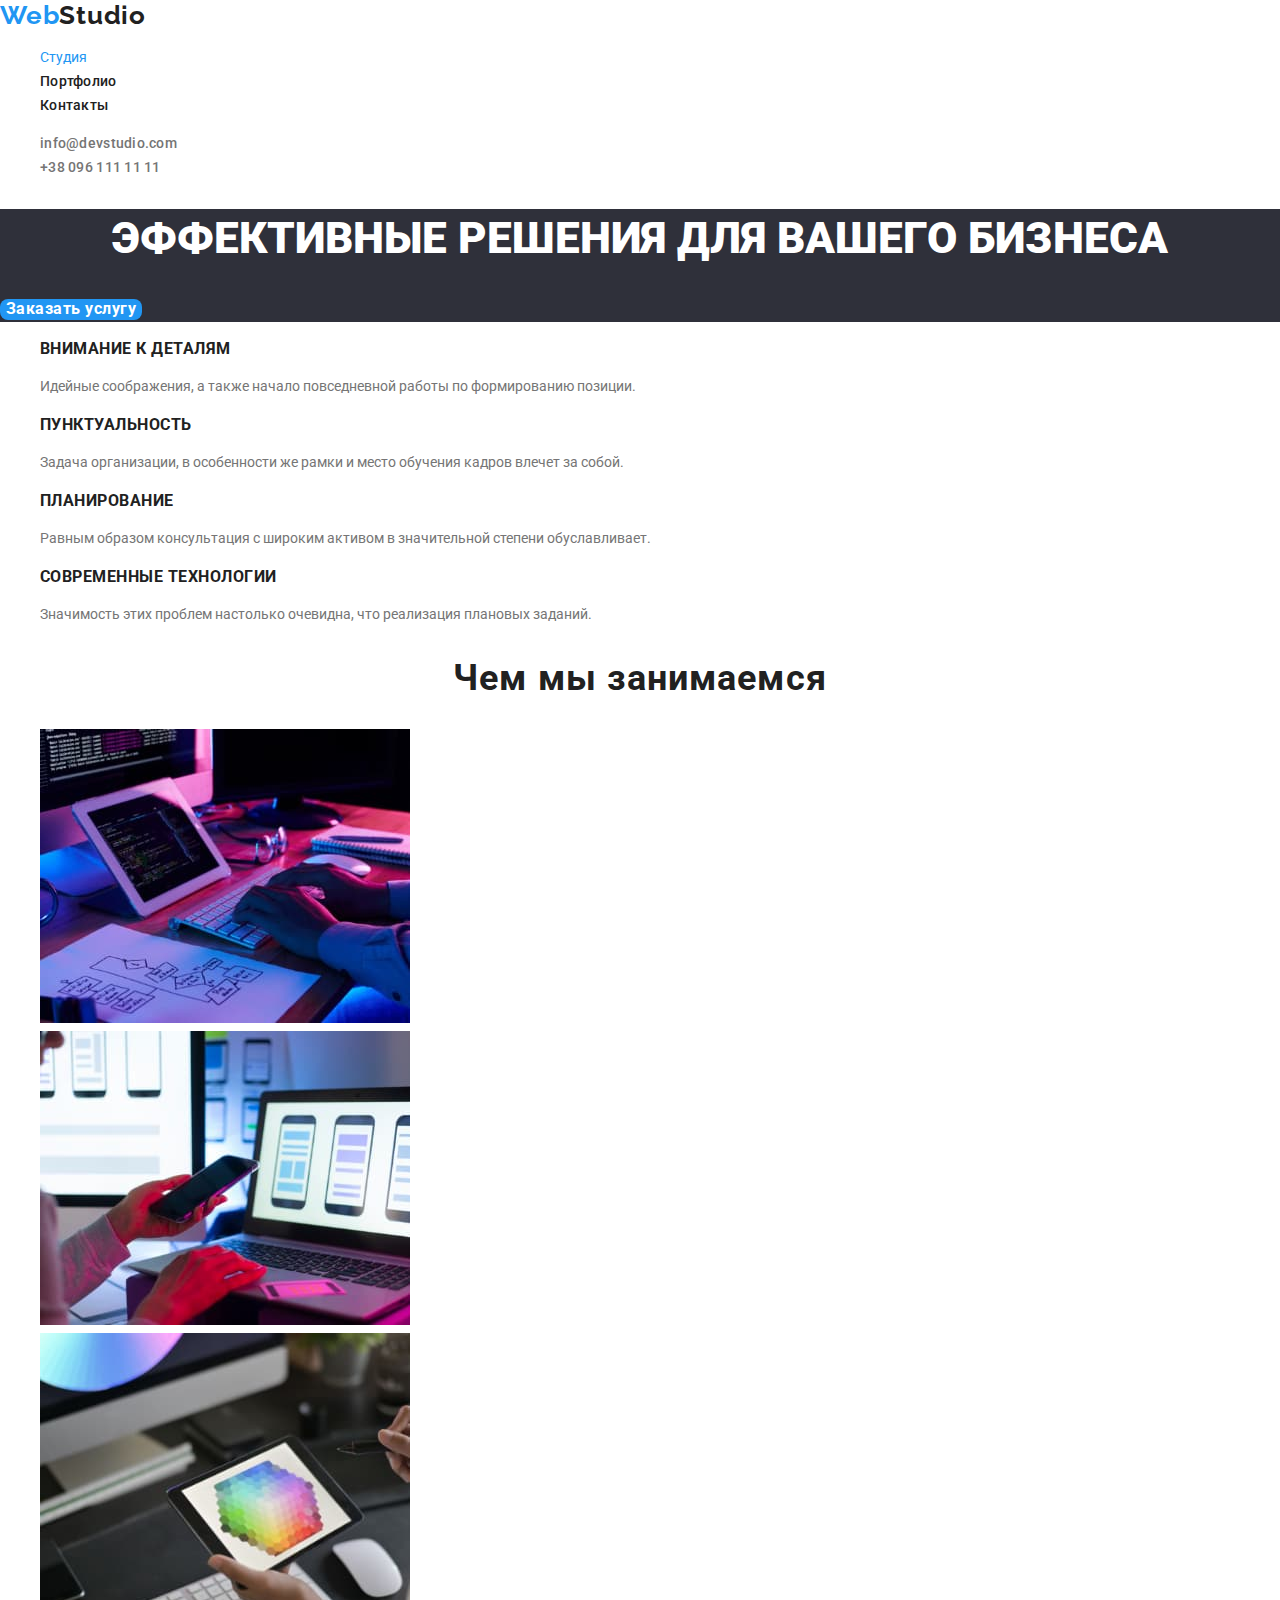
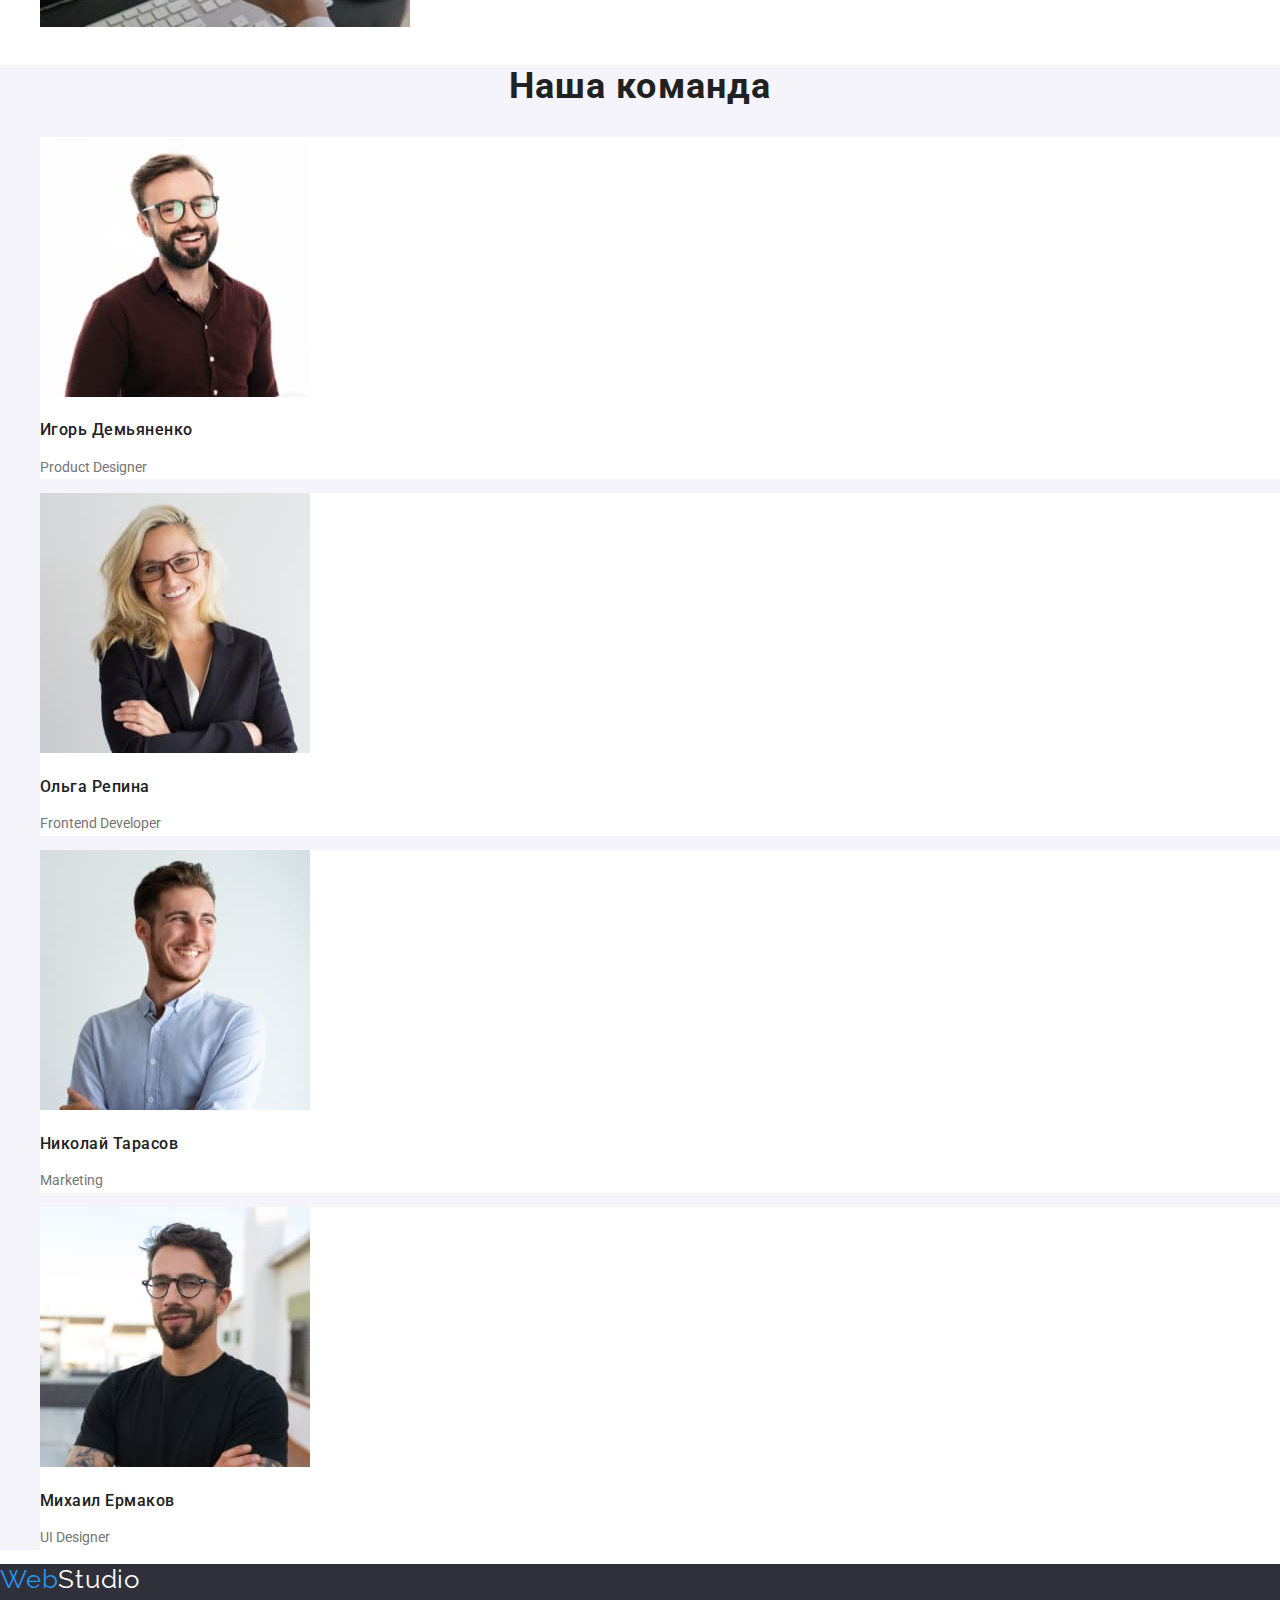
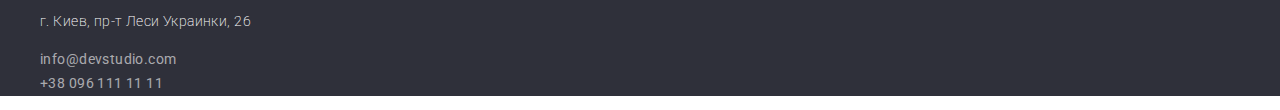
<file: index.html>
<!DOCTYPE html>
<html lang="ru">
<head>
    <meta charset="UTF-8">
    <meta http-equiv="X-UA-Compatible" content="IE=edge">
    <meta name="viewport" content="width=device-width, initial-scale=1.0">
    <title>Document</title>
    <link rel="stylesheet" href="https://cdnjs.cloudflare.com/ajax/libs/modern-normalize/1.0.0/modern-normalize.min.css"/>
    <link rel="preconnect" href="https://fonts.googleapis.com">
    <link rel="preconnect" href="https://fonts.gstatic.com" crossorigin>
    <link href="https://fonts.googleapis.com/css2?family=Raleway:wght@700&family=Roboto:wght@400;500;700;900&display=swap"
        rel="stylesheet">
    <link rel="stylesheet" href="./css/styles.css"/>
</head>
<body>

    <!--Шапка-->
  <header>
    <nav>
        <a href="WebStudio" class="logo"><span class="logo-text-blue">Web</span>Studio</a>
    <ul class="site-nav list">
        <li><a href="" class="link-current">Студия</a></li>
        <li><a href="./portfolio.html" class="link">Портфолио</a></li>
        <li><a href="" class="link">Контакты</a></li>
    </ul>
    </nav>
    <ul class="auth-nav list">
        <li><a href="mailto:info@devstudio.com" class="link">info@devstudio.com</a></li>
        <li><a href="tel:+380961111111" class="link">+38 096 111 11 11</a></li>
    </ul>

  </header> 
 <main>
     
 <!--Главное фото-->
     <section class="hero">
         <h1 class="hero-title">Эффективные решения для вашего бизнеса</h1>
         <button type="button" class="button primary">Заказать услугу</button>
     </section>


 <section class="section">
    <h2 class="visually-hidden">feature</h2>
     <ul class="feature-list  list">
<li>
    <h3 class="title-text">Внимание к деталям</h3>
    <p>Идейные соображения, а также начало повседневной работы по формированию позиции.</p>

</li>
<li>
    <h3 class="title-text">Пунктуальность</h3>
    <p>Задача организации, в особенности же рамки и место обучения кадров влечет за собой.</p>
</li>
<li>
    <h3 class="title-text">Планирование</h3>
    <p>Равным образом консультация с широким активом в значительной степени обуславливает.</p>
</li>
<li>
    <h3 class="title-text">Современные технологии</h3>
    <p>Значимость этих проблем настолько очевидна, что реализация плановых заданий.</p>
</li>
     </ul>
     
</section>

<!--чем мы занимаемся-->
<section class="section">
<h2 class="section-title">Чем мы занимаемся</h2>
<ul class="list">
    <li>
        <img src="./images/box1.jpg" alt="работа с одной клавиатуры на ПК и планшете" width="370">
    </li>
    <li>
        <img src="./images/box2.jpg" alt="синхронизация телефона и ноутбука" width="370">
    </li>
    <li>
        <img src="./images/box3.jpg" alt="изображение на планшете" width="370">
    </li>
</ul>

</section>

<!--features-->
<section class="section-our-team">
    <h2 class="section-title">Наша команда</h2>
    <ul class="list">
    <li class="img">
        <img src="./images/imgигорь.jpg" alt="фото человека" width="270">
        <h3 class="img our-team-name">Игорь Демьяненко</h3>
        <p class="img hero-text" lang="en">Product Designer</p>
    </li>
    <li class="img">
        <img src="./images/img(1).jpg" alt="фото человека" width="270">
        <h3 class="our-team-name">Ольга Репина</h3>
        <p class="hero-text" lang="en">Frontend Developer</p>
    </li>
    <li class="img">
        <img src="./images/img(2).jpg" alt="фото человека" width="270">
        <h3 class="our-team-name">Николай Тарасов</h3>
        <p class="hero-text" lang="en">Marketing</p>
    </li>
    <li class="img">
        <img src="./images/img(3).jpg" alt="фото человека" width="270">
        <h3 class="our-team-name">Михаил Ермаков</h3>
        <p class="hero-text" lang="en">UI Designer</p>
    </li>
    </ul>
</section>
</main>
<!--footer-->

<footer class="footer">
<!--adres-->
<a href="WebStudio" class="logo-text-blue">Web<span class="logo-text-white">Studio</span></a>
     <address class="adress">
            <ul class="list">
                <li><p>г. Киев, пр-т Леси Украинки, 26</p></li>
                <li><a href="mailto:info@devstudio.com" class="link">info@devstudio.com</a></li>
                <li><a href="tel:+380961111111" class="link">+38 096 111 11 11</a></li>
            </ul>
    </address>
        
   
</footer>
</body>
</html>
</file>
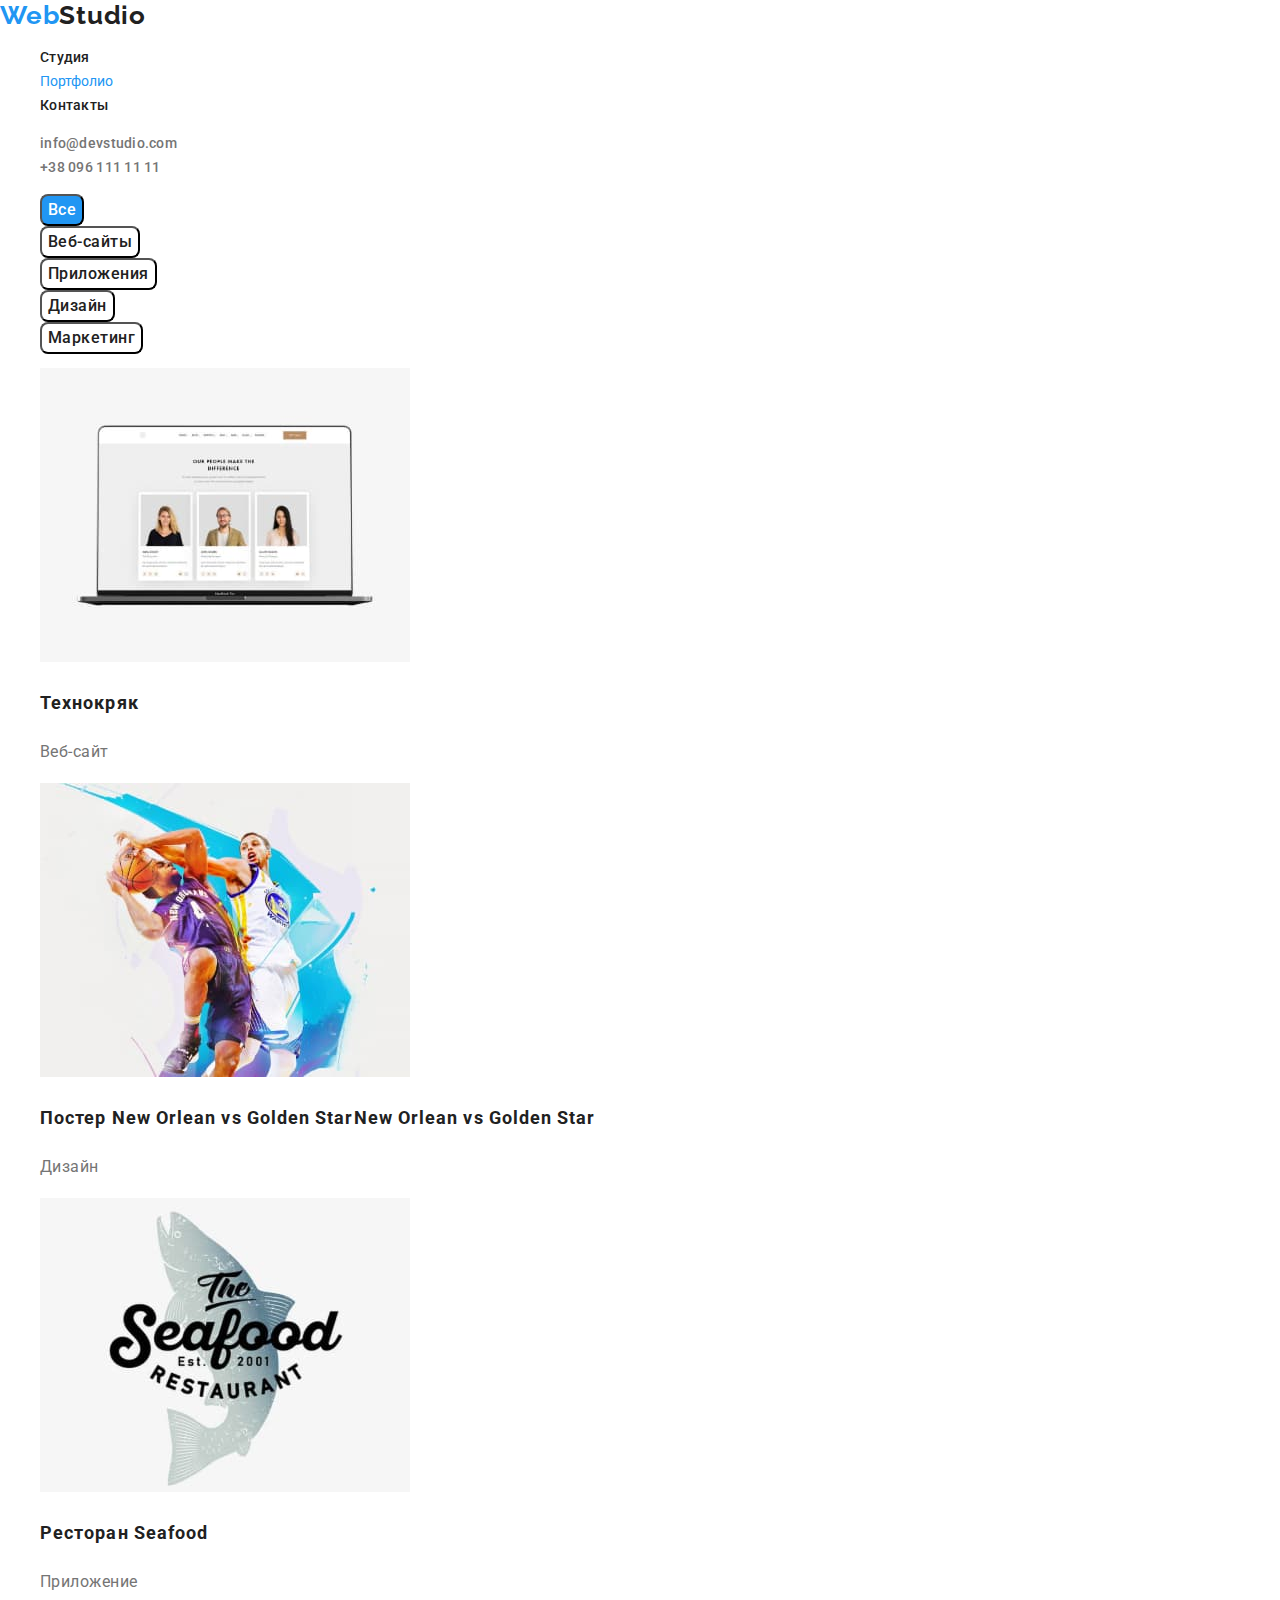
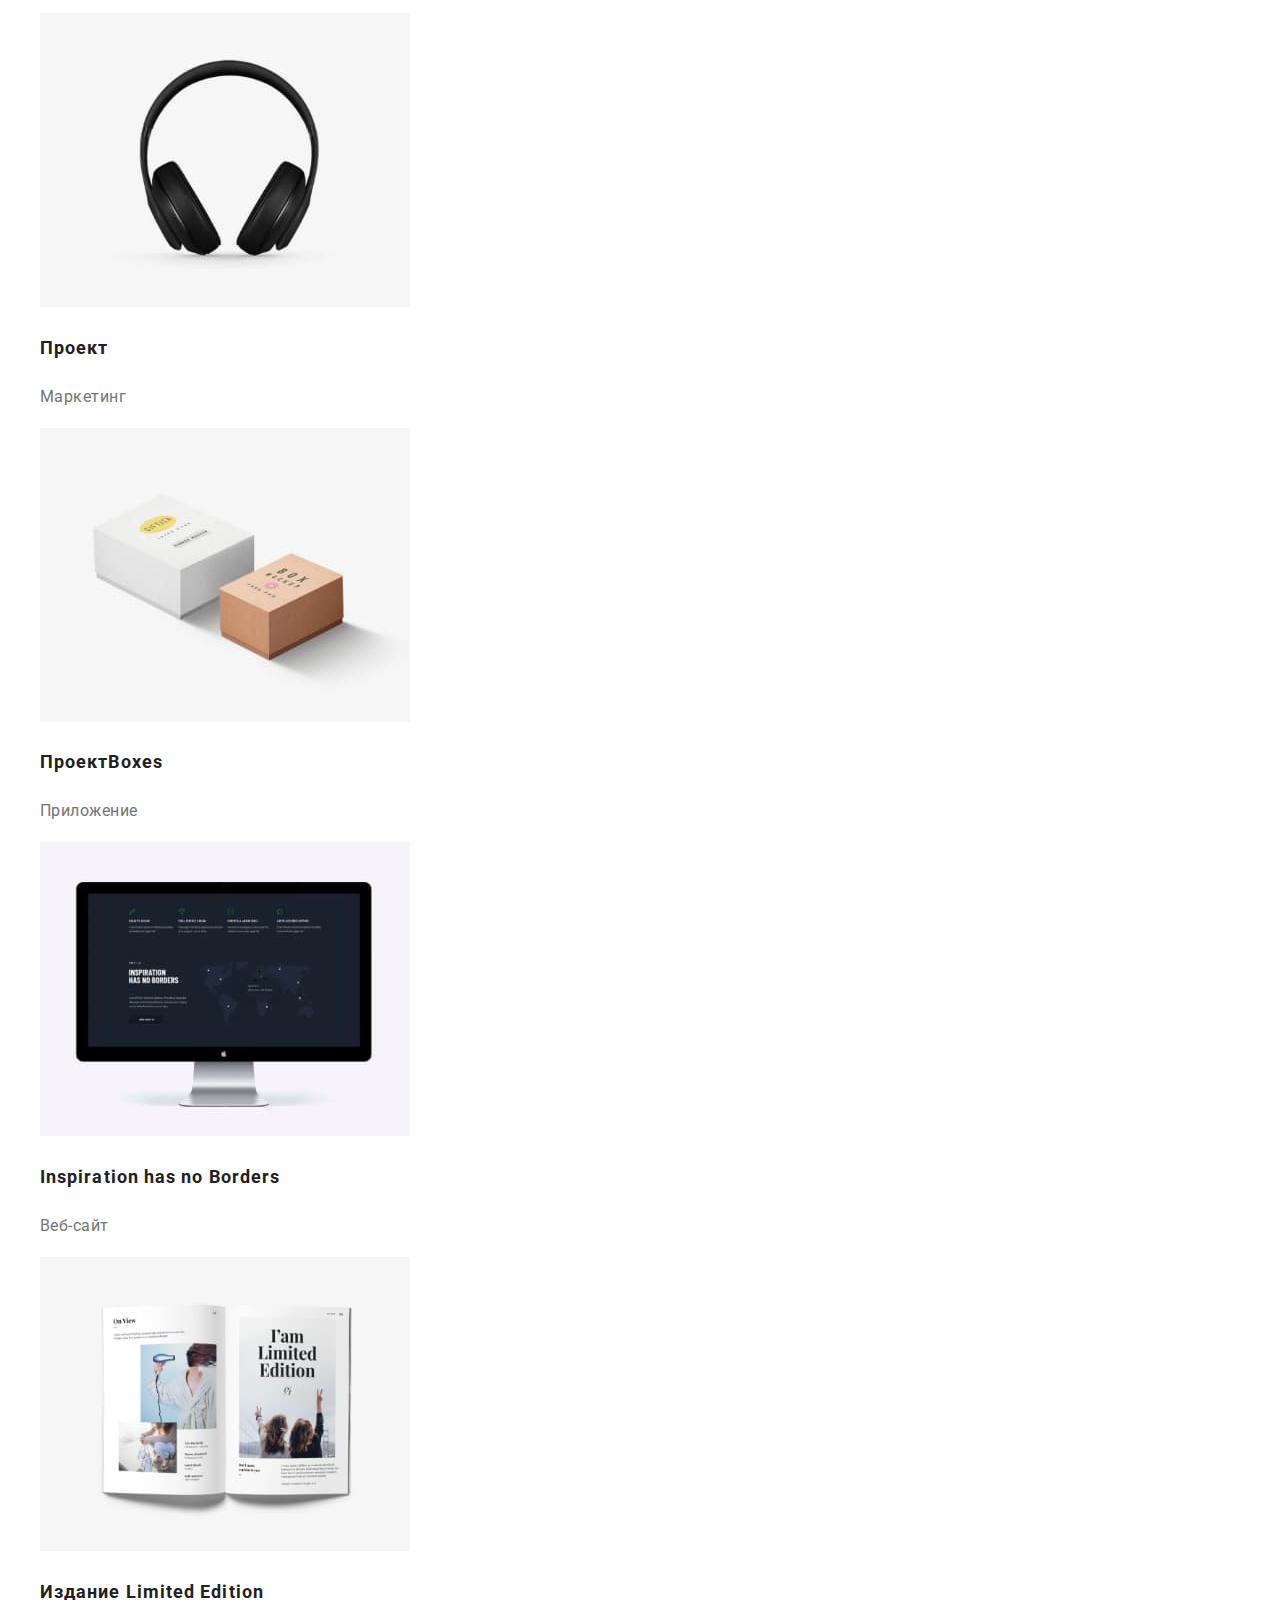
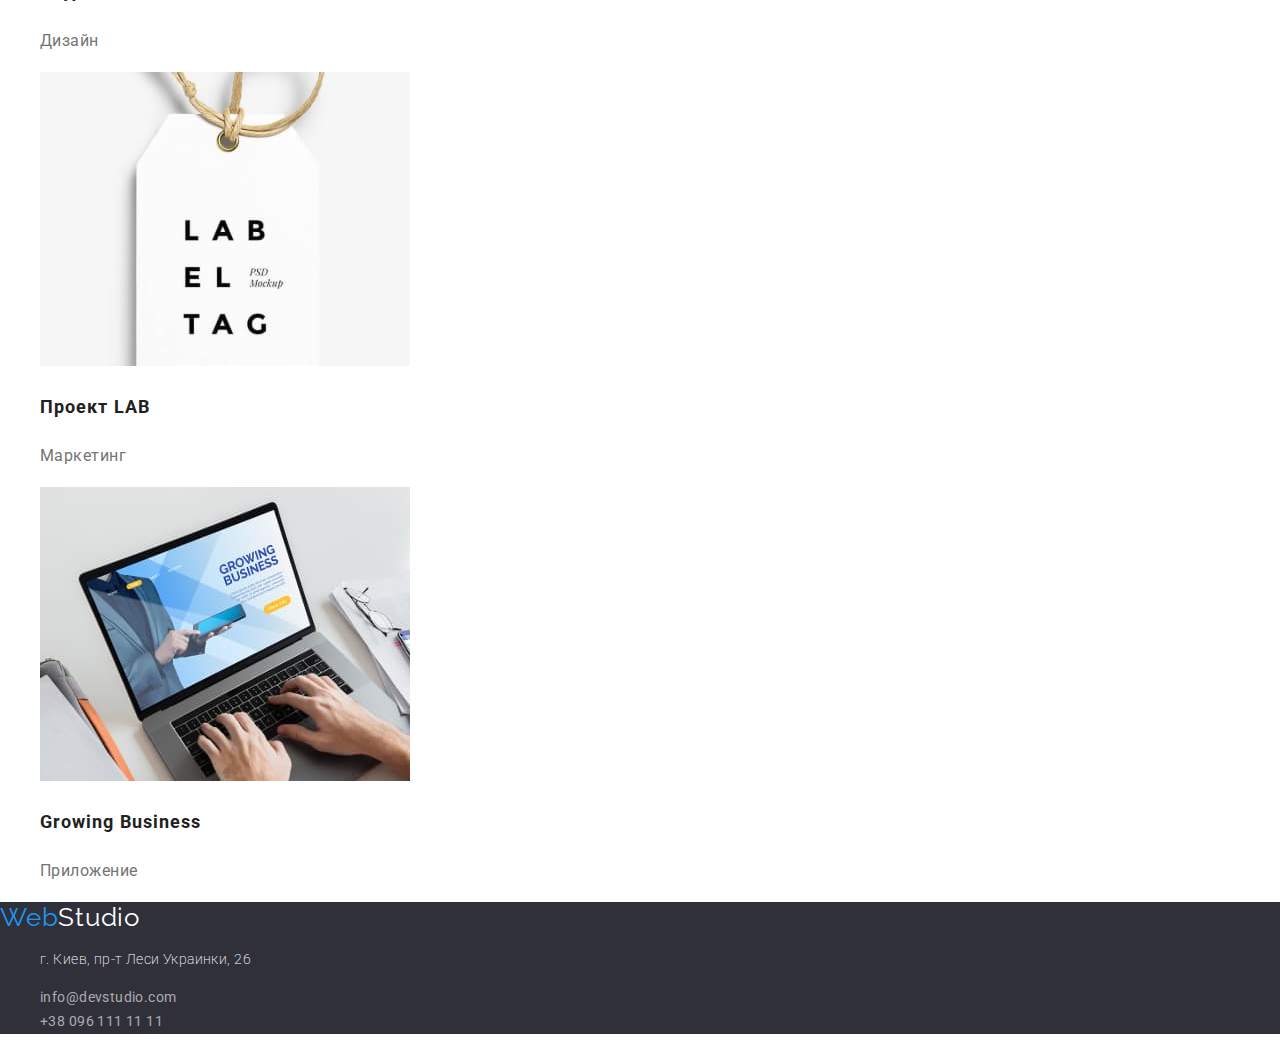
<file: portfolio.html>
<!DOCTYPE html>
<html lang="ru">
<head>
    <meta charset="UTF-8">
    <meta http-equiv="X-UA-Compatible" content="IE=edge">
    <meta name="viewport" content="width=device-width, initial-scale=1.0">
    <title>Document</title>
    <link rel="stylesheet" href="https://cdnjs.cloudflare.com/ajax/libs/modern-normalize/1.0.0/modern-normalize.min.css" />
    <link rel="preconnect" href="https://fonts.googleapis.com">
    <link rel="preconnect" href="https://fonts.gstatic.com" crossorigin>
    <link href="https://fonts.googleapis.com/css2?family=Raleway:wght@700&family=Roboto:wght@400;500;700;900&display=swap"
        rel="stylesheet">
    <link rel="stylesheet" href="./css/styles.css"/>
</head>
<body>
    
    <!--Шапка-->
    <header>
        <nav>
            <a href="WebStudio" class="logo"><span class="logo-text-blue">Web</span>Studio</a>
            <ul class="site-nav list">
                <li><a href="index.html" class="link">Студия</a></li>
                <li><a href="./portfolio.html" class="link-current">Портфолио</a></li>
                <li><a href="" class="link">Контакты</a></li>
            </ul>
        </nav>
        <ul class="auth-nav list">
            <li><a href="mailto:info@devstudio.com" class="link">info@devstudio.com</a></li>
            <li><a href="tel:+380961111111" class="link">+38 096 111 11 11</a></li>
        </ul>
    
    </header>

    <main>
<!--buttons-->
<section class="section">
            <h1 class="visually-hidden">Our works</h1>
    <ul class="list">
       <li><button type="button" class="button current">Все</button></li>
       <li><button type="button" class="button">Веб-сайты</button></li>
       <li><button type="button" class="button">Приложения</button></li>
       <li><button type="button" class="button">Дизайн</button></li>
       <li><button type="button" class="button">Маркетинг</button></li>
    </ul>
    <ul class="list">
    <li>
        <a href=""><img src="./images/img.jpg" alt="3 фото людей" width="370">
        <h2 class="subject">Технокряк</h2>
        <p class="subject-text">Веб-сайт</p>
        </a>
    </li>
    <li>
        <a href=""><img src="./images/img1.jpg" alt="два баскетболиста" width="370">
        <h2 class="subject">Постер <span lang="en">New Orlean vs Golden Star</span>New Orlean vs Golden Star</h2>
        <p class="subject-text">Дизайн</p>
        </a>
    </li>
    <li>
        <a href=""><img src="./images/img2.jpg" alt="логотип рыбного ресторана" width="370">
        <h2 class="subject">Ресторан <span lang="en">Seafood</span></h2>
        <p class="subject-text">Приложение</p>
        </a>
    </li>
    <li>
        <a href=""><img src="./images/img3.jpg" alt="наушники" width="370">
        <h2 class="subject">Проект <span lang="en"></span></h2>
        <p class="subject-text">Маркетинг</p>
        </a>
    </li>
    <li>
        <a href=""><img src="./images/img4.jpg" alt="две коробки" width="370">
        <h2 class="subject">Проект<span lang="en">Boxes</span></h2>
        <p class="subject-text">Приложение</p>
        </a>
    </li>
    <li>
        <a href=""><img src="./images/img5.jpg" alt="монитор" width="370">
        <h2 class="subject"><span lang="en">Inspiration has no Borders</span></h2>
        <p class="subject-text">Веб-сайт</p>
        </a>
    </li>
    <li>
        <a href=""><img src="./images/img6.jpg" alt="открытый журнал" width="370">
        <h2 class="subject">Издание <span lang="en">Limited Edition</span></h2>
        <p class="subject-text">Дизайн</p>
        </a>
    </li>
    <li>
        <a href=""><img src="./images/img7.jpg" alt="бирка с логотипом" width="370">
        <h2 class="subject">Проект <span lang="en">LAB</span></h2>
        <p class="subject-text">Маркетинг</p>
        </a>
    </li>
    <li>
        <a href=""><img src="./images/img8.jpg" alt="ноутбук" width="370">
        <h2 class="subject">Growing Business</h2>
        <p class="subject-text">Приложение</p>
        </a>
    </li>
    </ul>
</section>

        

    </main>

    <!--footer-->
    
    <footer class="footer">
        <a href="WebStudio" class="logo-text-blue">Web<span class="logo-text-white">Studio</span></a>
        <!--adres-->
        
            <address class="adress">
                <ul class="list">
                    <li><p>г. Киев, пр-т Леси Украинки, 26</p></li>
                    <li><a href="mailto:info@devstudio.com" class="link">info@devstudio.com</a></li>
                    <li><a href="tel:+380961111111" class="link">+38 096 111 11 11</a></li>
                </ul>
            </address>
    
        
    </footer>
    </body>
    </html>
</file>
<file: css/styles.css>
:root {
  --primary-text-color: #212121;
  --title-text-color: #757575;
  --hero-text-color: #ffffff;
  --accent-text-color: #2196f3;
  --primary-bg-color: white;
  --secondary-bg-color: #2f303a;
  --our-team-bg-color: #f5f4fa;
}

body {
  background-color: var(--primary-bg-color);
  color: var(--title-text-color);
  font-family: Roboto, sans-serif;
  font-size: 14px;
  line-height: 1.71;
}

.link,
a,
h2,
p {
  text-decoration: none;
}

.visually-hidden {
  position: absolute;
  white-space: nowrap;
  width: 1px;
  height: 1px;
  overflow: hidden;
  border: 0;
  padding: 0;
  clip: rect(0 0 0 0);
  clip-path: inset(50%);
  margin: -1px;
}

.list {
  list-style: none;
}
.logo {
  color: var(--primary-text-color);
  font-weight: 700;
  font-family: Raleway, sans-serif;
  font-size: 26px;
  line-height: 1.19;
  letter-spacing: 0.03em;
  text-decoration: none;
}

.logo-text-blue {
  color: var(--accent-text-color);
  font-family: Raleway, sans-serif;
  font-size: 26px;
  line-height: 1.19;
  letter-spacing: 0.03em;
  text-decoration: none;
}

.logo-text-white {
  color: var(--primary-bg-color);
}

.hero {
  background-color: var(--secondary-bg-color);
}

.hero-title {
  color: var(--hero-text-color);
  font-weight: 900;
  font-size: 44px;
  line-height: 1.36;
  text-align: center;
  text-transform: uppercase;
}

.site-nav .link {
  color: var(--primary-text-color);
  font-weight: 500;
  font-size: 14px;
  line-height: 1.14;
  letter-spacing: 0.02em;
  text-decoration: none;
}
.link:hover,
.link:focus {
  color: var(--accent-text-color);
}

.link-current {
  color: var(--accent-text-color);
}

/* Ctrl + / */

.auth-nav .link {
  color: var(--title-text-color);
  font-weight: 500;
  font-size: 14px;
  line-height: 1.14;
  letter-spacing: 0.02em;
}

.link:hover,
.link:focus {
  color: var(--accent-text-color);
}
.section-title {
  color: var(--primary-text-color);
  font-weight: bold;
  font-size: 36px;
  line-height: 1.17;
  text-align: center;
  letter-spacing: 0.03em;
}

.img {
  background-color: var(--primary-bg-color);
}
/*features*/

.features-list .title {
  color: var(--primary-text-color);
  font-weight: 700;
  line-height: 1.14;
  letter-spacing: 0.03em;
}

.section-our-team {
  background: var(--our-team-bg-color);
}
.our-team-name {
  color: var(--primary-text-color);
  font-weight: 500;
  font-size: 16px;
  line-height: 1.19;
  letter-spacing: 0.03em;
}
.title-text {
  color: var(--primary-text-color);
  font-weight: 700;
  line-height: 1.19;
  letter-spacing: 0.03em;
  text-transform: uppercase;
}

/*Buttons*/

.button {
  color: var(--primary-text-color);
  background-color: var(--primary-bg-color);
  font-family: inherit;
  font-style: normal;
  font-weight: 500;
  font-size: 16px;
  line-height: 1.63;
  letter-spacing: 0.03em;
  cursor: pointer;
  border-radius: 8px;
}

.button:hover,
.button:focus {
  color: var(--hero-text-color);
  background-color: var(--accent-text-color);
}
.current {
  color: var(--hero-text-color);
  background-color: var(--accent-text-color);
}

.button.primary {
  color: var(--hero-text-color);
  background-color: var(--accent-text-color);
  font-weight: 700;
  font-size: 16px;
  line-height: 1.14;
  border: 0ex;
}

.footer {
  background-color: var(--secondary-bg-color);
}

.adress {
  color: var(--hero-text-color);
  font-family: Roboto, sans-serif;
  font-style: normal;
  font-weight: 200;
  font-size: 14px;
  line-height: 1.71;
  letter-spacing: 0.03em;
}

.adress .logo {
  color: var(--accent-text-color);
  font-family: Raleway, sans-serif;
  font-style: normal;
  font-size: 26px;
  line-height: 1.19;
  letter-spacing: 0.03em;
  text-decoration: none;
}
.logo-text-white {
  color: var(--hero-text-color);
}

.link {
  color: rgba(255, 255, 255, 0.6);
  font-weight: 400;
  font-size: 14px;
  line-height: 1.71;
  letter-spacing: 0.03em;
}

.link:hover,
.link:focus {
  color: var(--accent-text-color);
}

.subject {
  font-style: normal;
  font-weight: bold;
  font-size: 18px;
  line-height: 36px;
  letter-spacing: 0.06em;
  color: var(--primary-text-color);
}
.subject-text {
  font-size: 16px;
  line-height: 30px;
  letter-spacing: 0.03em;
  color: var(--title-text-color);
}
</file>
